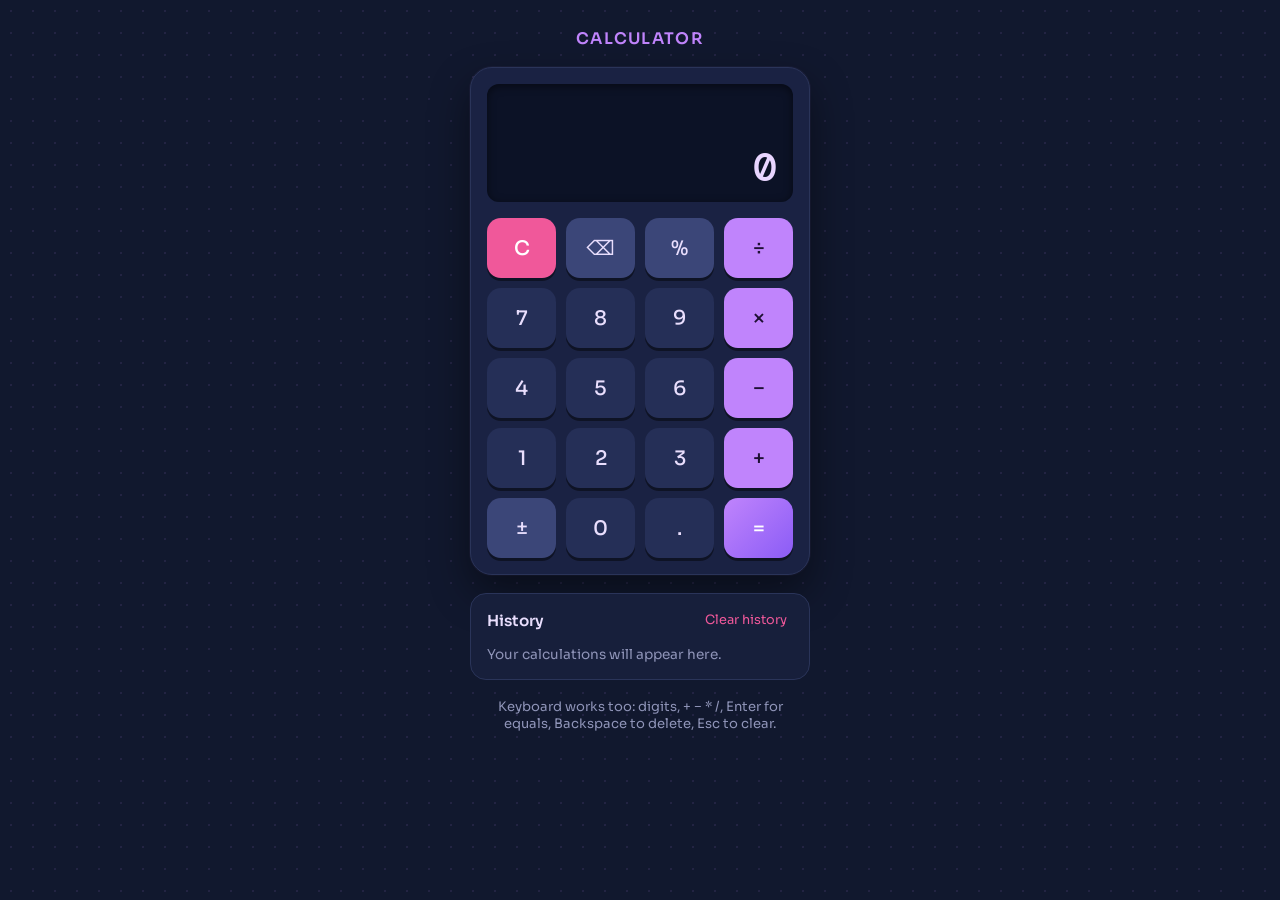
<file: CodeAlpha_Calculator/index.html>
<!DOCTYPE html>
<html lang="en">
<head>
<meta charset="utf-8">
<meta name="viewport" content="width=device-width, initial-scale=1">
<title>Calculator</title>
<link rel="stylesheet" href="https://fonts.googleapis.com/css2?family=DM+Mono:wght@400;500&family=Sora:wght@500;600&display=swap">
<link rel="stylesheet" href="style.css">
</head>
<body>
<h1>Calculator</h1>

<main class="calc" aria-label="Calculator">
  <div class="display" role="status" aria-live="polite">
    <div class="expr" id="expr"></div>
    <div class="preview" id="preview"></div>
    <div class="main" id="main">0</div>
  </div>

  <div class="keys">
    <button class="clr" data-k="clear" aria-label="Clear all">C</button>
    <button class="fn" data-k="back" aria-label="Delete last">⌫</button>
    <button class="fn" data-k="percent" aria-label="Percent">%</button>
    <button class="op" data-k="/" aria-label="Divide">÷</button>

    <button data-k="7">7</button>
    <button data-k="8">8</button>
    <button data-k="9">9</button>
    <button class="op" data-k="*" aria-label="Multiply">×</button>

    <button data-k="4">4</button>
    <button data-k="5">5</button>
    <button data-k="6">6</button>
    <button class="op" data-k="-" aria-label="Subtract">−</button>

    <button data-k="1">1</button>
    <button data-k="2">2</button>
    <button data-k="3">3</button>
    <button class="op" data-k="+" aria-label="Add">+</button>

    <button class="fn" data-k="neg" aria-label="Change sign">±</button>
    <button data-k="0">0</button>
    <button data-k=".">.</button>
    <button class="eq" data-k="=" aria-label="Equals">=</button>
  </div>
</main>

<section class="history" aria-label="Calculation history">
  <div class="history-head">
    <h2>History</h2>
    <button class="clear-history" id="clearHistory" type="button">Clear history</button>
  </div>
  <ul id="historyList" class="history-list"></ul>
  <p class="empty" id="historyEmpty">Your calculations will appear here.</p>
</section>

<p class="note">Keyboard works too: digits, + − * /, Enter for equals, Backspace to delete, Esc to clear.</p>

<script src="script.js"></script>
</body>
</html>
</file>
<file: CodeAlpha_Calculator/style.css>
:root {
  --page: #11182e;
  --text: #e9defd;
  --muted: #8f94b8;
  --panel: #171f3b;
  --line: #2a3459;
  --body: #1a2243;
  --lcd: #0c1226;
  --lcd-ink: #e9d5ff;
  --lcd-dim: #8b7bb8;
  --accent: #c084fc;
  --key: #252f57;
  --key-ink: #e9defd;
  --op: #c084fc;
  --op-ink: #1e1033;
  --clear: #f0589a;
  --fn: #3b4678;
}

*, *::before, *::after { box-sizing: border-box; }

html, body { margin: 0; }

body {
  background-color: var(--page);
  background-image: radial-gradient(rgba(192, 132, 252, 0.10) 1px, transparent 1px);
  background-size: 22px 22px;
  color: var(--text);
  font-family: "Sora", system-ui, sans-serif;
  min-height: 100vh;
  display: flex;
  flex-direction: column;
  align-items: center;
  gap: 18px;
  padding: 28px 20px;
}

h1 { font-size: 1rem; font-weight: 600; margin: 0; letter-spacing: 0.08em; text-transform: uppercase; color: var(--accent); }

.note {
  margin: 0;
  font-size: 0.82rem;
  color: var(--muted);
  text-align: center;
  max-width: 300px;
}

/* ---------- Calculator ---------- */
.calc {
  width: 100%;
  max-width: 340px;
  background: var(--body);
  border-radius: 22px;
  padding: 16px;
  border: 1px solid var(--line);
  box-shadow: 0 18px 40px rgba(0, 0, 0, 0.45), 0 0 0 1px rgba(192, 132, 252, 0.05);
}

.display {
  background: var(--lcd);
  color: var(--lcd-ink);
  border-radius: 12px;
  padding: 12px 16px;
  margin-bottom: 16px;
  font-family: "DM Mono", ui-monospace, monospace;
  text-align: right;
  min-height: 118px;
  display: flex;
  flex-direction: column;
  justify-content: flex-end;
  overflow: hidden;
  box-shadow: inset 0 2px 8px rgba(0, 0, 0, 0.5);
}

.expr { font-size: 0.9rem; color: var(--lcd-dim); min-height: 1.3em; overflow-x: auto; white-space: nowrap; }
.preview { font-size: 0.95rem; color: var(--lcd-dim); min-height: 1.4em; }
.main { font-size: 2.5rem; font-weight: 500; line-height: 1.15; white-space: nowrap; overflow: hidden; }
.main.small { font-size: 1.5rem; }

.keys { display: grid; grid-template-columns: repeat(4, 1fr); gap: 10px; }

.keys button {
  font: inherit;
  font-size: 1.25rem;
  font-weight: 500;
  height: 60px;
  border: 0;
  border-radius: 14px;
  background: var(--key);
  color: var(--key-ink);
  cursor: pointer;
  box-shadow: 0 3px 0 rgba(0, 0, 0, 0.45);
  transition: transform 0.06s, box-shadow 0.06s, filter 0.15s;
}

.keys button:hover { filter: brightness(1.06); }
.keys button:active,
.keys button.pressed { transform: translateY(3px); box-shadow: 0 0 0 rgba(0, 0, 0, 0.45); }
button:focus-visible { outline: 3px solid var(--accent); outline-offset: 2px; }

.op  { background: var(--op) !important;    color: var(--op-ink) !important; }
.fn  { background: var(--fn) !important;    color: #e9defd !important; }
.clr { background: var(--clear) !important; color: #fff !important; }
.eq  { background: linear-gradient(135deg, #c084fc, #8b5cf6) !important; color: #fff !important; }

/* ---------- History ---------- */
.history {
  width: 100%;
  max-width: 340px;
  background: var(--panel);
  border: 1px solid var(--line);
  border-radius: 16px;
  padding: 14px 16px;
}

.history-head { display: flex; align-items: center; justify-content: space-between; margin-bottom: 8px; }
.history-head h2 { font-size: 0.95rem; font-weight: 600; margin: 0; }

.clear-history {
  font: inherit;
  font-size: 0.8rem;
  color: var(--clear);
  background: none;
  border: 0;
  cursor: pointer;
  padding: 4px 6px;
  border-radius: 6px;
}
.clear-history:hover { text-decoration: underline; }

.history-list { list-style: none; margin: 0; padding: 0; max-height: 240px; overflow-y: auto; }

.history-list li button {
  width: 100%;
  text-align: right;
  font-family: "DM Mono", ui-monospace, monospace;
  background: none;
  border: 0;
  border-top: 1px solid var(--line);
  color: var(--text);
  padding: 10px 4px;
  cursor: pointer;
}
.history-list li:first-child button { border-top: 0; }
.history-list li button:hover { background: rgba(192, 132, 252, 0.12); }
.history-list .h-expr { display: block; font-size: 0.82rem; color: var(--muted); }
.history-list .h-result { display: block; font-size: 1.1rem; font-weight: 500; }

.empty { margin: 6px 0 2px; font-size: 0.85rem; color: var(--muted); }

@media (prefers-reduced-motion: reduce) {
  .keys button { transition: none; }
}
</file>
